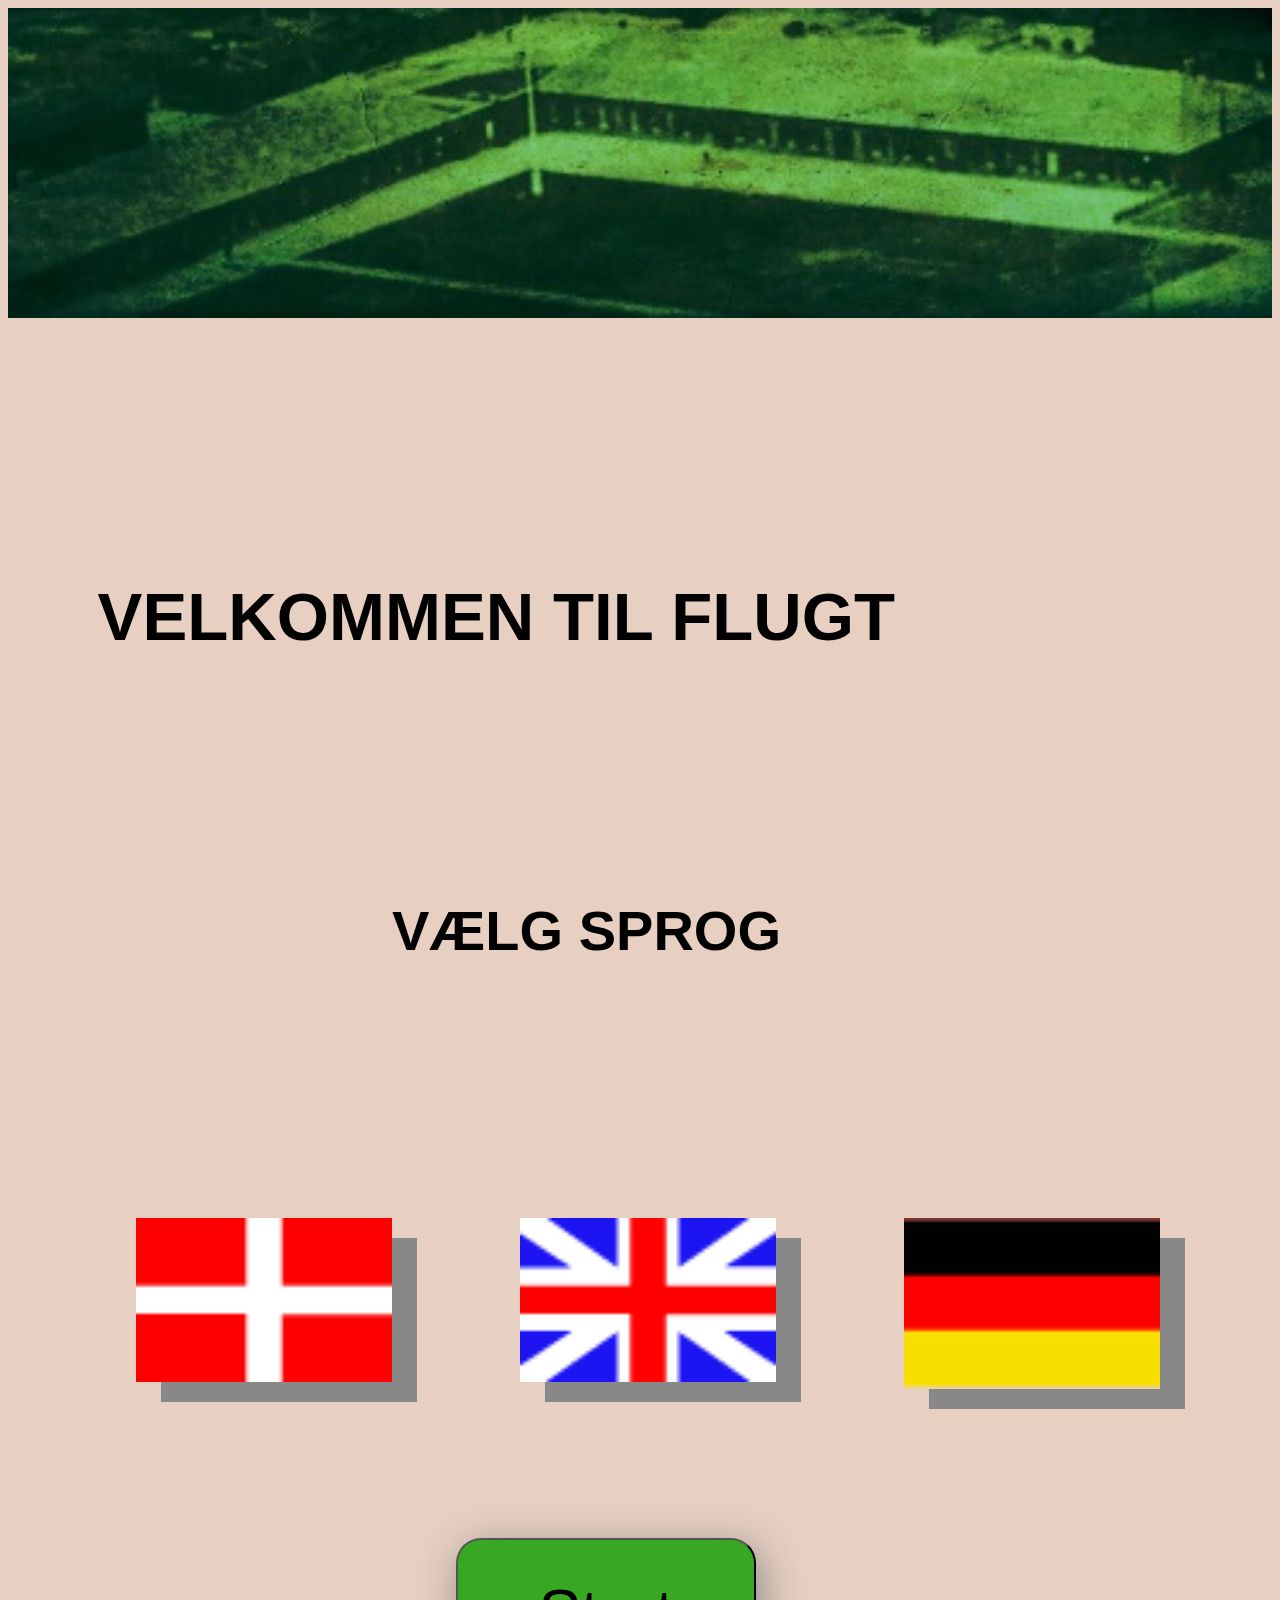
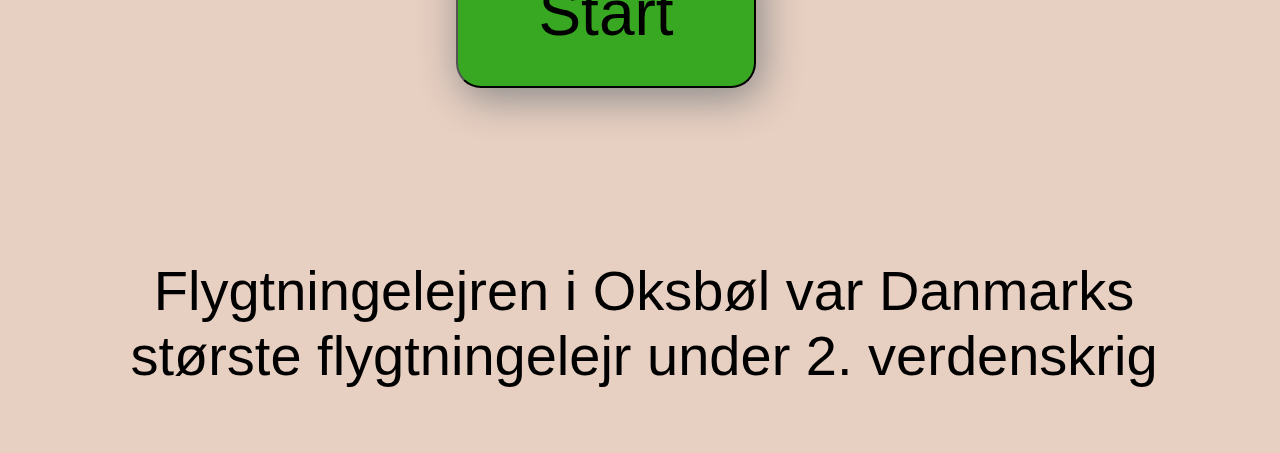
<file: index.html>
<!DOCTYPE html>
    <html lang="da">
        <head>
            <link rel="stylesheet" href="css/index.css">
            <meta charset="utf-8"> 
            <title> Flugt - Oplev lejren der var
            </title>
            <script src="javascript/flugt.js">
            </script>
        </head>
        <body>
           
            <img class="baggrundlogin" src="billeder/gren.jpg" alt="baggrund">
             <img class="logologin" src="billeder/flugt%20rapport%20logo.png" alt="logo">
              
            <div class="danskside">
                <h1 class="velkommendansk">VELKOMMEN TIL FLUGT</h1>
                <h2 class="sprogdansk">VÆLG SPROG</h2>
                
                <p class="introtekst">Flygtningelejren i Oksbøl var Danmarks største flygtningelejr under 2. verdenskrig
                </p>
                
            </div>
            
            <div class="flag">
                    <botton onclick="danskFlag()" type="button"><img class="dansk" src="billeder/Dansk_Dansk_Dansk.png" alt="dansk">
                    </botton> 
                    
                    <botton onclick="engelskFlag()" type="button"><img class="engelsk" src="billeder/Engelsk_Engelsk_Engelsk.png" alt="engelsk">
                    </botton>
                    
                    <botton onclick="tyskFlag()" type="button"><img class="tysk" src="billeder/Tysk_Tysk_Tysk.png" alt="tysk"></botton>
                </div>
            
            <button onclick="startApp()" class="start" type="button">Start
            </button>
            
            <div class="engelskside">
                <h1 class="velkommenengelsk">WELCOME TO FLUGT</h1>
                <h2 class="sprogengelsk">CHOOSE LANGUAGE</h2>
                
                <p class="introtekst">The refugee camp in Oksbøl was the largest camp in Denmark during World War 2</p>
            </div>
            
             <div class="tyskside">
                <h1 class="velkommentysk">WILLKOMMEN ZU FLUGT</h1>
                <h2 class="sprogtysk">SPRACHE WÄHLEN</h2>
            
                <p class="introtekst">Das Flüchtlingslager in Oksbøl war das grösste Lager Dänemarks im Zweiten Weltkrieg</p>
            </div>
            
        </body>
    </html>
</file>
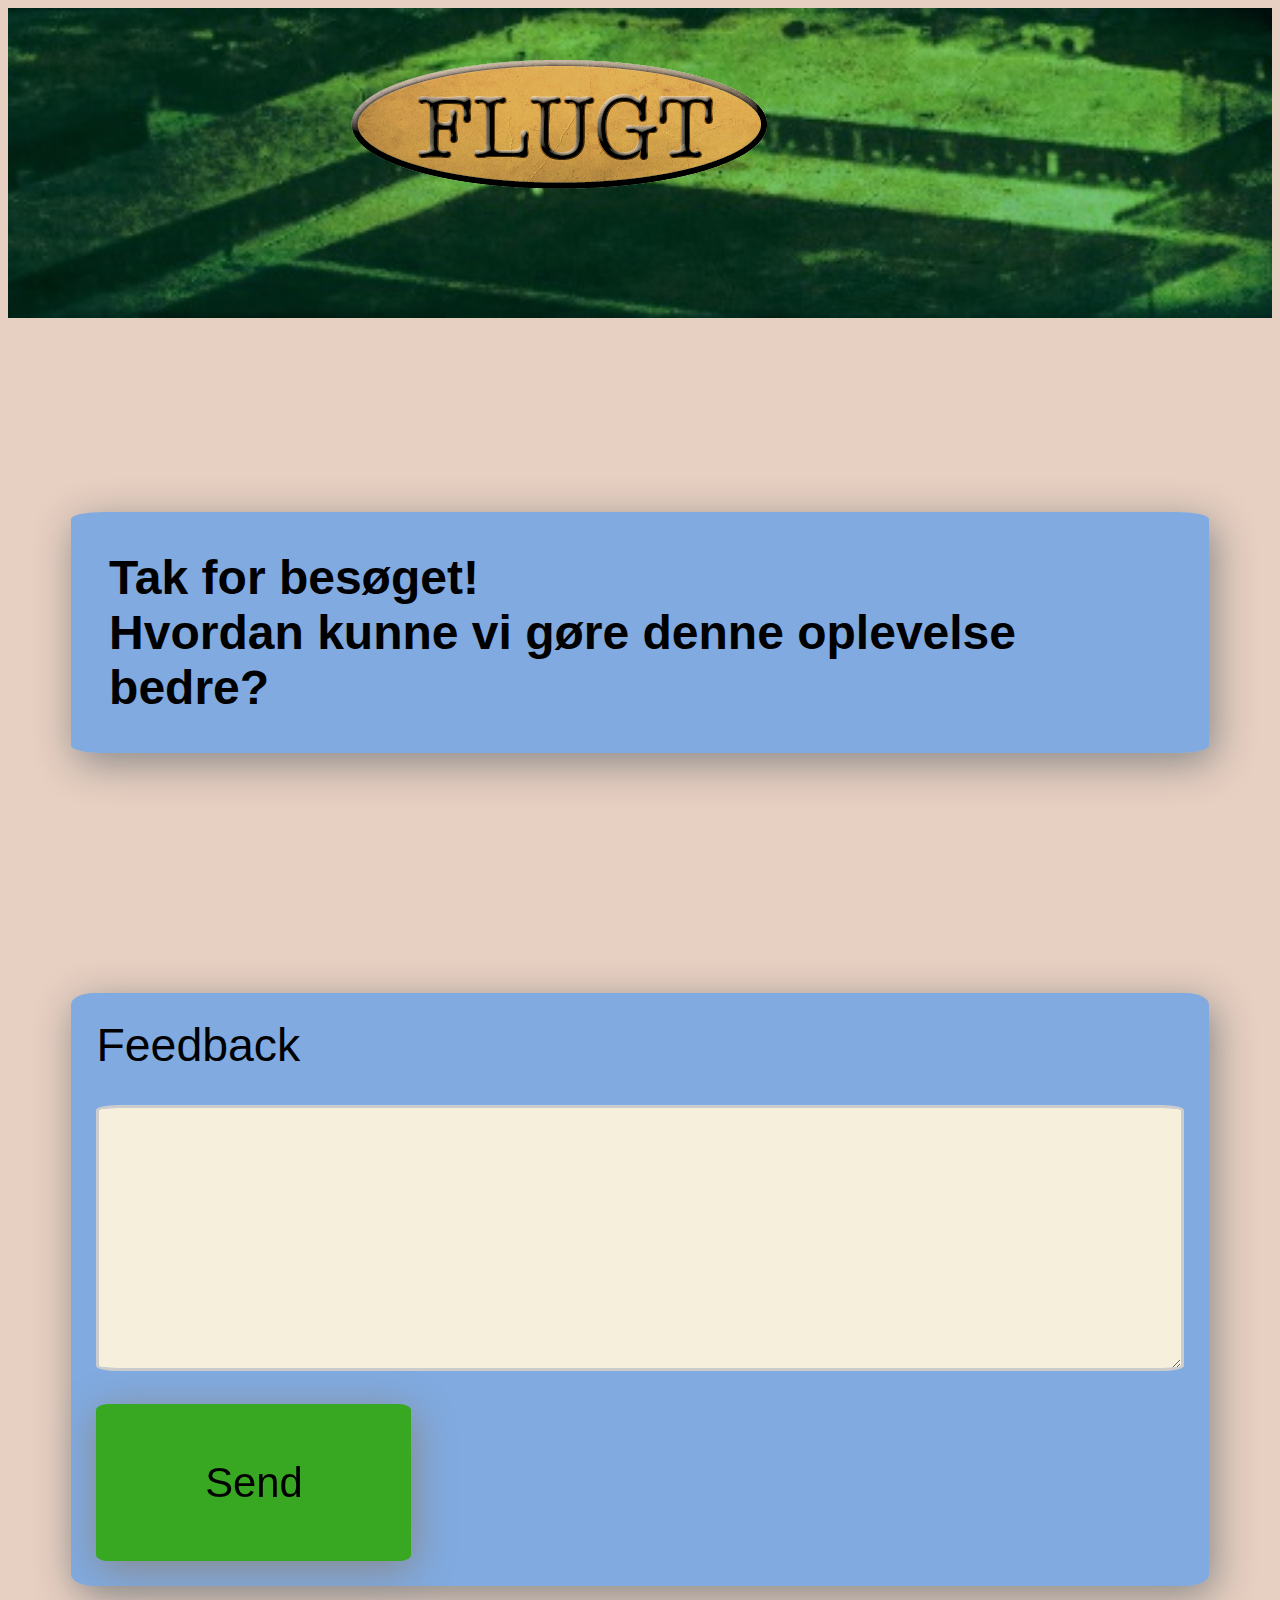
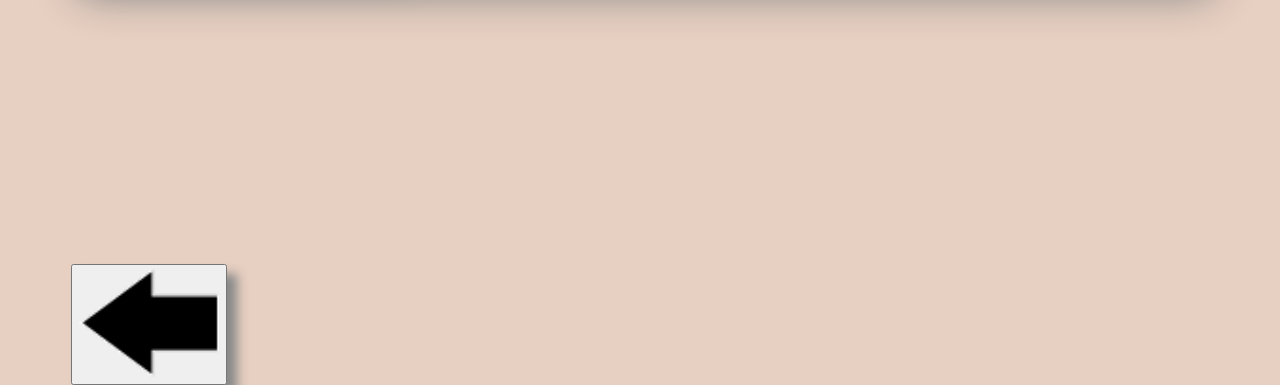
<file: feedback.html>
<!DOCTYPE html>
    <html lang="da">
        <head>
            <link rel="stylesheet" href="css/index.css">
            <meta charset="utf-8">
            <title> Flugt - Oplev lejren der var
            </title>
            <script src="javascript/flugt.js">
            </script>
        </head>

        <body>
            <img class="logo" src="billeder/flugt%20rapport%20logo.png" alt="logo">

            <img class="baggrund" src="billeder/gren.jpg" alt="baggrund">



            <div>
                <h2 class="feedbacktekst">
                    Tak for besøget!<br> Hvordan kunne vi gøre denne oplevelse bedre?
                </h2>
            </div>


            <div class="container">
                <label for="subject">Feedback
                </label>
                <textarea id="subject" name="subject" style="height:200px">
                </textarea>
                <input class="inputfeedback" type="submit" value="Send" onclick="tak()">
            </div>

            <button type="button" onclick="tilbage()" class="tilbageknapfeedback">
                <img src="billeder/Tilbagepil-sort.png" alt="tilbageknap">
            </button>

            <div class="popup"> Tak for din feedback!</div>


        </body>
    </html>
</file>
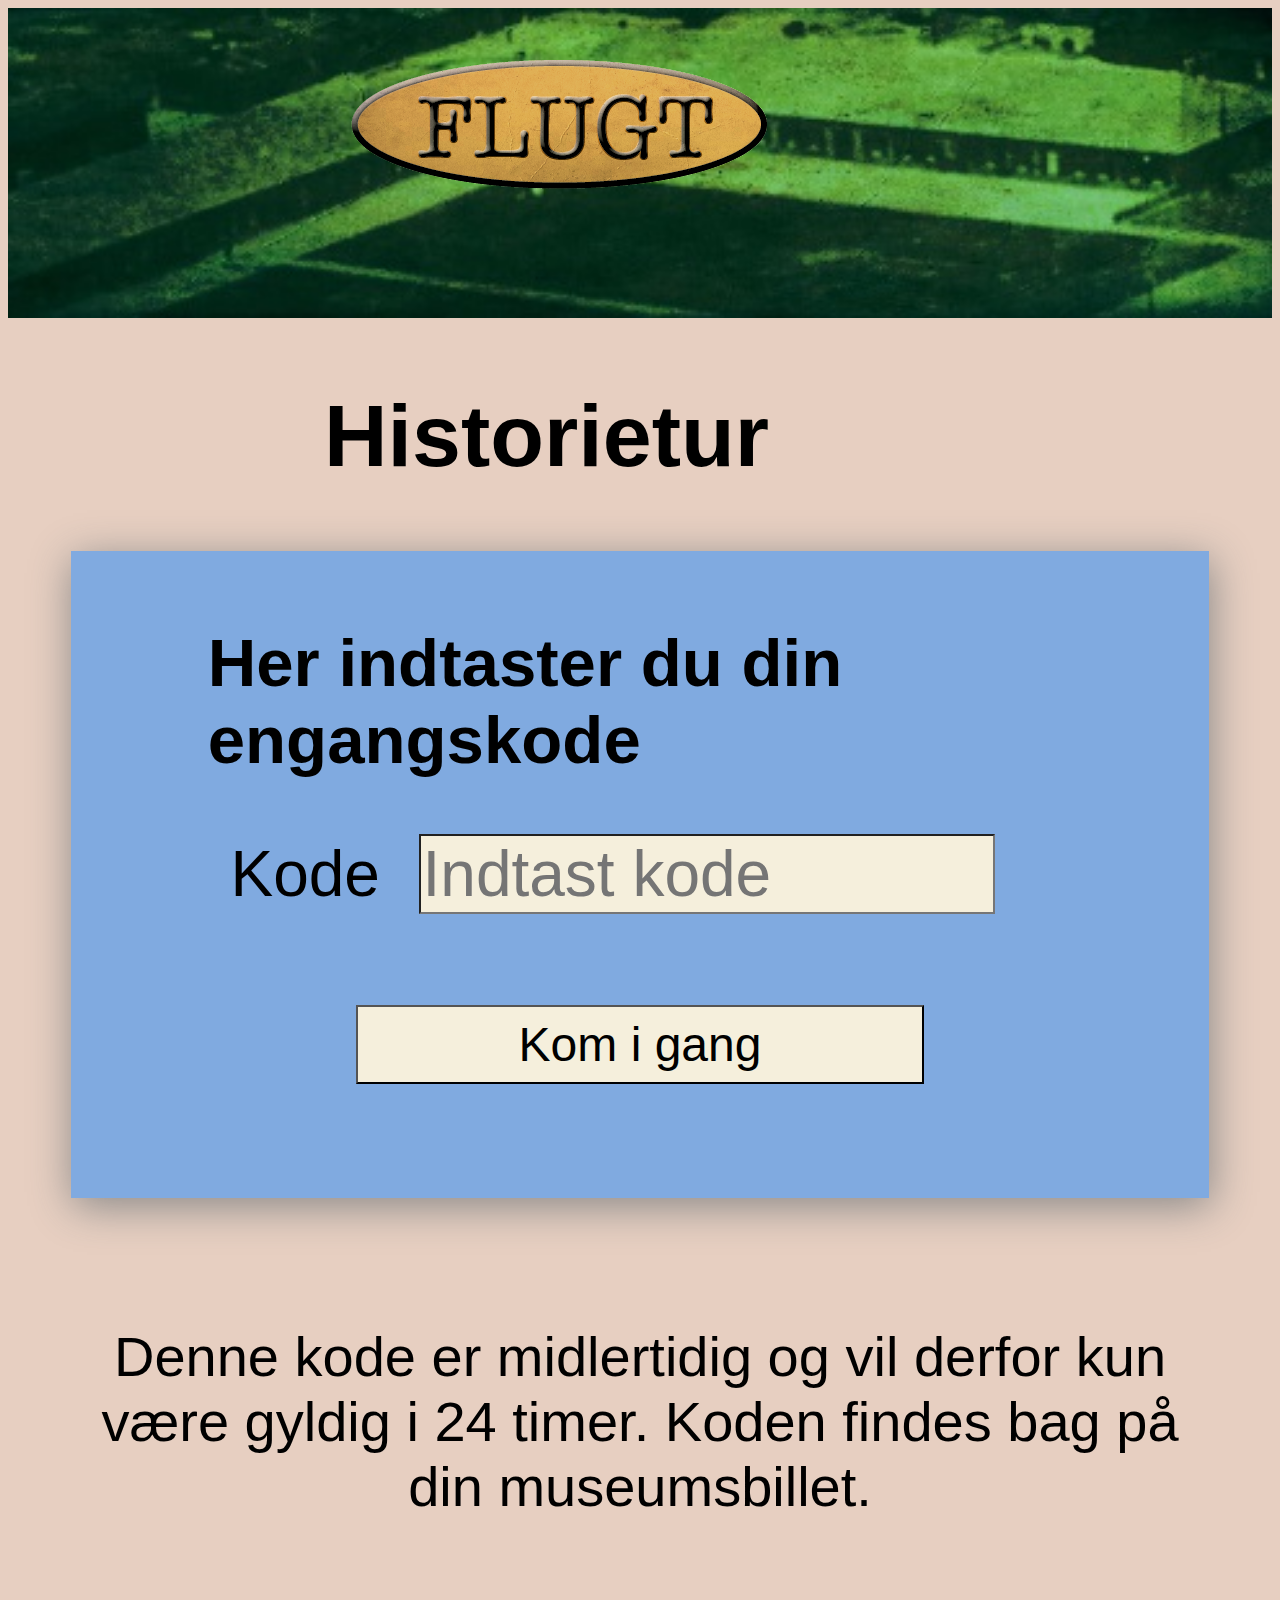
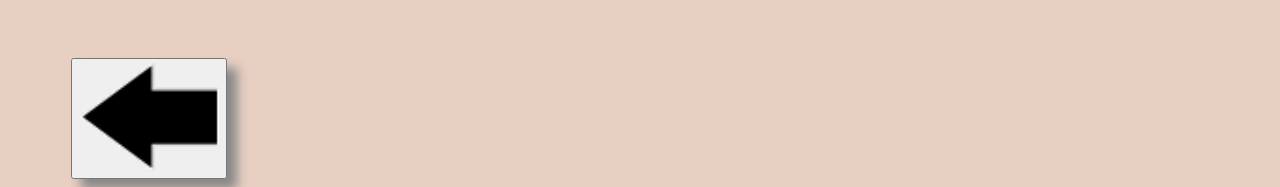
<file: login.html>
<!DOCTYPE html>
    <html lang="da">
        <head>
            <link rel="stylesheet" href="css/index.css">
            <meta charset="utf-8"> 
            <title> Flugt - Oplev lejren der var
            </title>
            <script src="javascript/flugt.js">
            </script>
        </head>
           
            <body>
                    <img class="logo" src="billeder/flugt%20rapport%20logo.png" alt="logo">
                    <img class="baggrund" src="billeder/gren.jpg" alt="baggrund"> 
                    <h1 class="headlinehistorietur">Historietur</h1> 
          
                <div class="boxaround">
                <br>
                    <h2 class="indtastkode">Her indtaster du din engangskode</h2> 
                
                    <label class="labellogin" for="psw">Kode</label>
                
                    <input class="loginbox" type="password" placeholder="Indtast kode" name="psw" required> 
                    
                    <button onclick="komigang()" class="komigangknap" type="button">Kom i gang</button>
                </div>
                    <p class="billettekst">Denne kode er midlertidig og vil derfor kun være gyldig i 24 timer. Koden findes bag på din museumsbillet.</p>
                    
                    <button type="button" onclick="tilbage()" class="tilbageknaplogin">
                    <img src="billeder/Tilbagepil-sort.png" alt="tilbageknap">
    
                    </button>
            </body>
    </html>
</file>
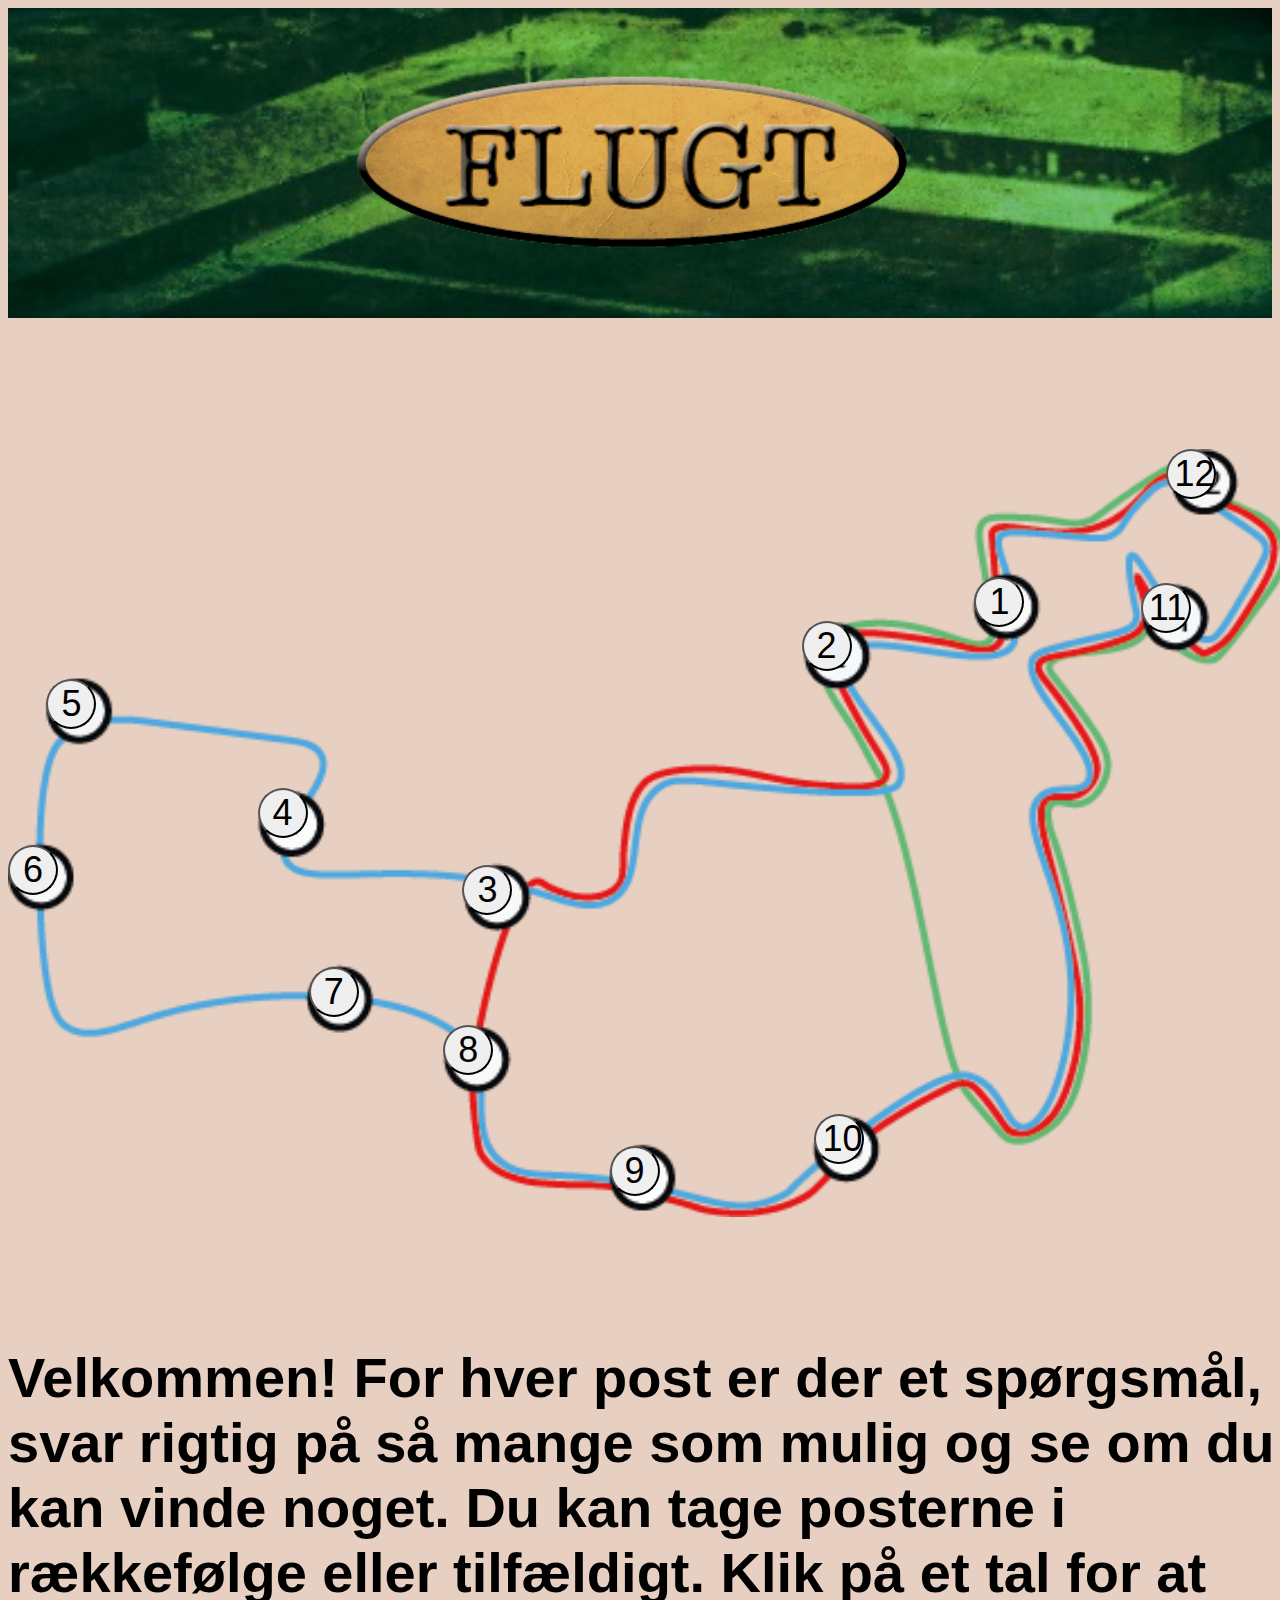
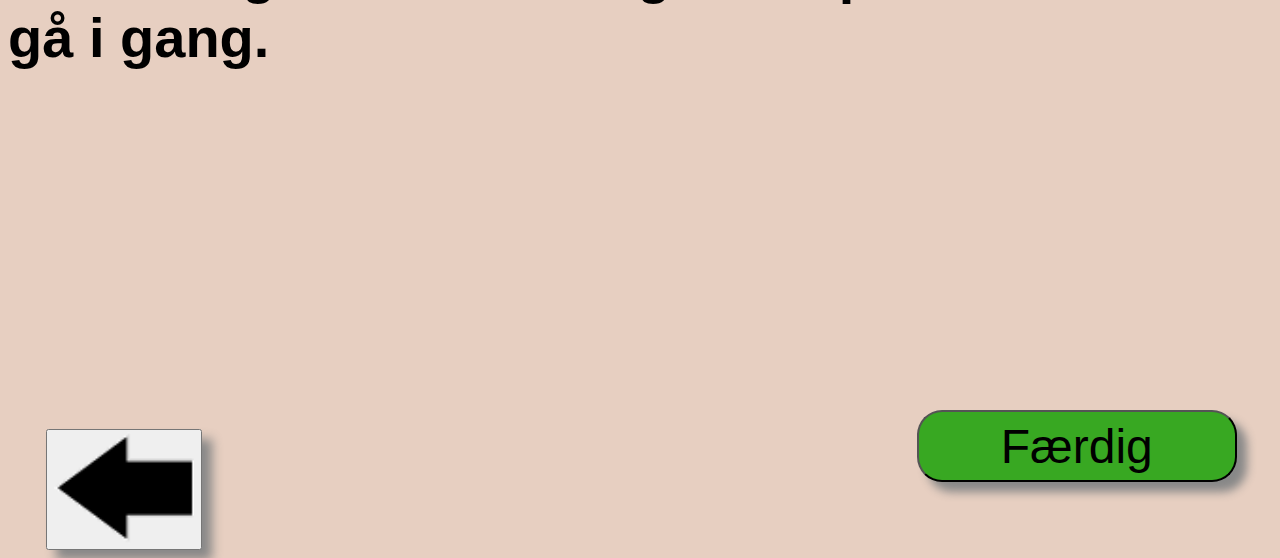
<file: quiz.html>
<!DOCTYPE html>
    <html lang="da">
        <head>
            <link rel="stylesheet" href="css/index.css">
            <meta charset="utf-8"> 
            <title> Flugt - Oplev lejren der var
            </title>
            <script src="javascript/flugt.js">
            </script>
        </head>
        <body>
           
            <img class="logoquiz" src="billeder/flugt%20rapport%20logo.png" alt="logo">
            <img class="baggrundquiz" src="billeder/gren.jpg" alt="baggrund">
            
            
            <div class="kortKnapper">
               
                <img src="billeder/kortoveroksbol3.png" alt="kort over Oksbøl" class="kort">
            

                <button onclick="knap1()" class="knap1"
                 type="button">1
                 </button>
                 <button onclick="knap2()" class="knap2"
                 type="button">2
                 </button>
                 <button onclick="knap3()" class="knap3"
                 type="button">3
                 </button>
                 <button onclick="knap4()" class="knap4"
                 type="button">4
                 </button>
                 <button onclick="knap5()" class="knap5"
                 type="button">5
                 </button>
                 <button onclick="knap6()" class="knap6"
                 type="button">6
                 </button>
                 <button onclick="" class="knap7"
                 type="button">7
                 </button>
                 <button onclick="" class="knap8"
                 type="button">8
                 </button>
                 <button onclick="" class="knap9"
                 type="button">9
                 </button>
                 <button onclick="" class="knap10"
                 type="button">10
                 </button>
                 <button onclick="" class="knap11"
                 type="button">11
                 </button>
                 <button onclick="" class="knap12"
                 type="button">12
                 </button>
                 
                 <h4 class="info">Velkommen! For hver post er der et spørgsmål, svar rigtig på så mange som mulig og se om du kan vinde noget. Du kan tage posterne i rækkefølge eller tilfældigt. Klik på et tal for at gå i gang.</h4>
                
             </div>
             <form id="quiz" name="quiz">
             <div class="spørgsmål1">
                 <h2 class="spørgsmål">Hvor mange flygtninge boede der cirka i lejr samfundet ved Oksbøl?</h2>
                    <p><input type="radio" name="question1" value="wrong" id="mc" />25.000</p>
                    <p><input type="radio" name="question1" value="wrong" id="mc" />30.000</p>
                    <p><input type="radio" name="question1" value="right" id="mc" />35.000</p>
                    <button class="next" onclick="spørgsmål1()" type="button">Næste</button>
             </div>
             <div class="spørgsmål2">
                    <h2 class="spørgsmål">Hvor længe stod lejren efter krigen?</h2>
                    <p><input type="radio" name="question2" value="right" id="mc" />4 år</p>
                    <p><input type="radio" name="question2" value="wrong" id="mc" />6 år</p>
                    <p><input type="radio" name="question2" value="wrong" id="mc" />8 år</p>
                    <button class="next" onclick="spørgsmål2()" type="button">Næste</button>
             </div>
             <div class="spørgsmål3">
                  <h2 class="spørgsmål">Hvem var primært i lejren?</h2>
                    <p><input type="radio" name="question3" value="wrong" id="mc" />Børn</p>
                    <p><input type="radio" name="question3" value="right" id="mc" />Børn, kvinder og gamle</p>
                    <p><input type="radio" name="question3" value="wrong" id="mc" />Alle</p>
                    <button class="next" onclick="spørgsmål3()" type="button">Næste</button>
             </div>
             <div class="spørgsmål4">
                    <h2 class="spørgsmål">Hvad skete der med lejren efter den sidste flygtning tog hjem?</h2>
                    <p><input type="radio" name="question4" value="right" id="mc" />Lejren blev nedlagt pga. manglede resourcer</p>
                    <p><input type="radio" name="question4" value="wrong" id="mc" />Til at huse de syge og skadet</p>
                    <p><input type="radio" name="question4" value="wrong" id="mc" />Den stod urørt i 10 år</p>
                    <button class="next" onclick="spørgsmål4()" type="button">Næste</button>
             </div>
             <div class="spørgsmål5">
                    <h2 class="spørgsmål">Hvad havde de ikke i lejren?</h2>
                    <p><input type="radio" name="question5" value="wrong" id="mc" />Teater</p>
                    <p><input type="radio" name="question5" value="wrong" id="mc" />Skole</p>
                    <p><input type="radio" name="question5" value="right" id="mc" />Lejligheder</p>
                    <button class="next" onclick="spørgsmål5()" type="button">Næste</button>
             </div>
             <div class="spørgsmål6">
                    <h2 class="spørgsmål">Hvor mange ligger der cirka på kirkegården?</h2>
                    <p><input type="radio" name="question6" value="right" id="mc" />1100</p>
                    <p><input type="radio" name="question6" value="wrong" id="mc" />1700</p>
                    <p><input type="radio" name="question6" value="wrong" id="mc" />2300</p>
                    <button class="next" onclick="spørgsmål6()" type="button">Næste</button>
             </div>
            </form>
             
             <button class="finish" onclick="check()" type="button">Færdig</button>
            
            <div class="after_submit">
                <h3 class="number_correct"></h3>
                <button class="done" onclick="feedback()" type="button">Afslut</button>
                <p>Vi håber du har nydt din tur rundt i lejren. Du kan tjekke dit resultat oppe i kiosken for at se om du har vundet noget. Vi håber vi ses igen</p>
            </div>
            
            <button class="tilbagepil" onclick="tilbagequiz()" type="button">
                 <img src="billeder/Tilbagepil-sort.png" alt="Tilbagepil">
             </button>
        </body>
</html>
</file>
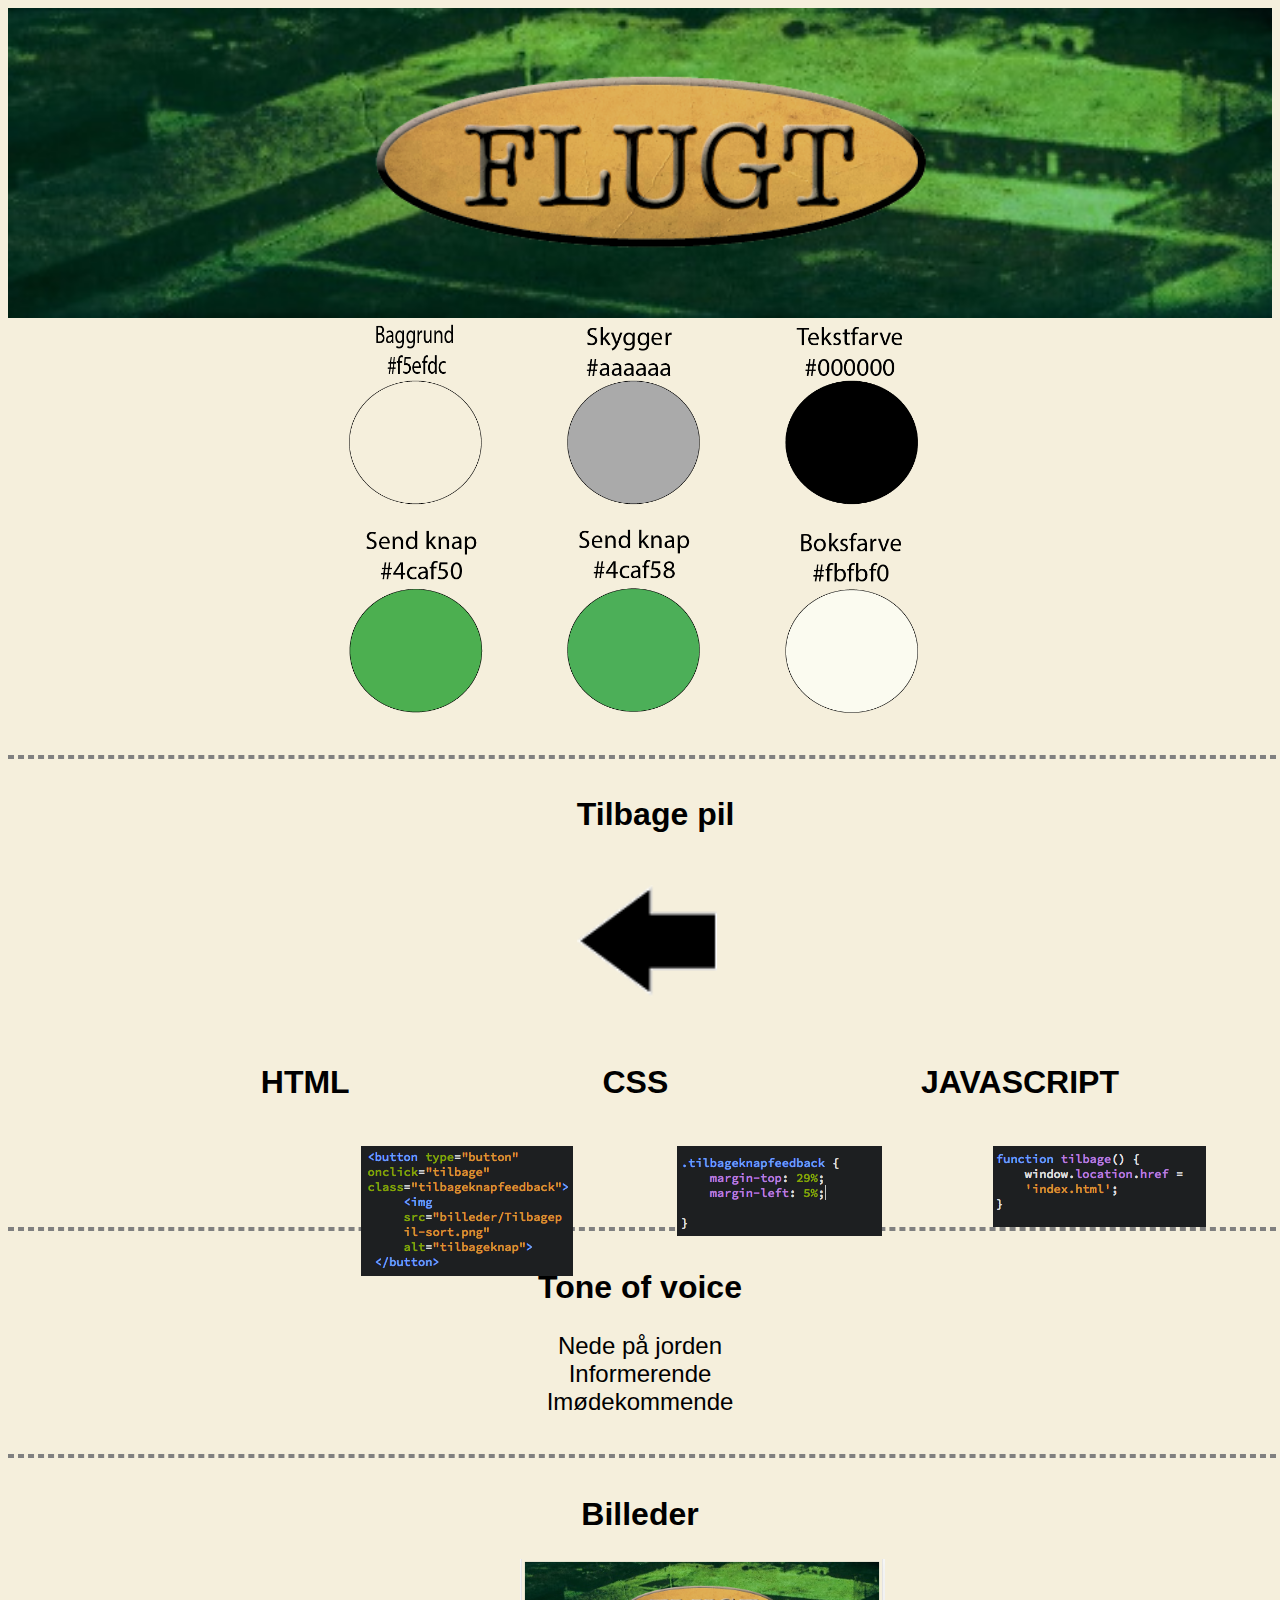
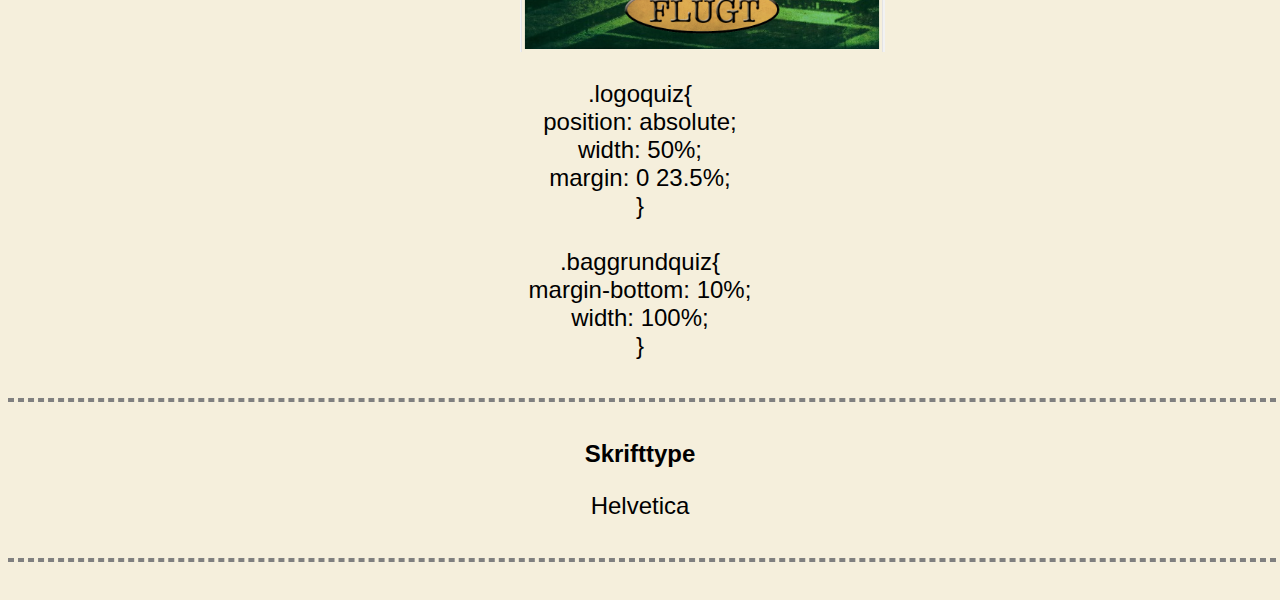
<file: styleguide.html>
<!DOCTYPE html>
<html lang="da">

    <head>
        <link rel="stylesheet" href="css/styleguide.css">
        <meta charset="utf-8"> 
        <title> Flugt - styleguide
        </title>
    </head>

    <body>

        <img class="logo" src="billeder/flugt%20rapport%20logo.png" alt="logo">

        <img class="baggrund" src="billeder/gren.jpg" alt="baggrund">

        <img class="farvekoder" src="billeder/styleguide.png" alt="farvekoder"><hr>

        <h2 class="tpil">Tilbage pil</h2>

        <img class="pil" src="billeder/Tilbagepil-sort.png" alt="pil"><br>


        <h2 class="htmlkode">HTML</h2>

        <h2 class="csskode">CSS</h2>

        <h2 class="javascriptkode">JAVASCRIPT</h2><br>

        <img class="html" src="billeder/Sk%C3%A6rmbillede%202019-05-23%20kl.%2015.09.34.png" alt="html">


        <img class="css" src="billeder/Sk%C3%A6rmbillede%202019-05-23%20kl.%2015.15.10.png" alt="css">


        <img class="javascript" src="billeder/Sk%C3%A6rmbillede%202019-05-23%20kl.%2015.12.30.png" alt="javascript"><br><hr>

        <h2 class="Tone">Tone of voice</h2>
        <p class="voice">Nede på jorden<br>Informerende<br>Imødekommende</p>

        <hr>

        <h2 class="picture">Billeder</h2>

        <img src="billeder/Logo.png" alt="Header til app" class="Header">

        <p class="billedekode">
        .logoquiz{<br>
        position: absolute;<br>
        width: 50%;<br>
        margin: 0 23.5%;<br>
        }<br><br>

        .baggrundquiz{<br>
        margin-bottom: 10%;<br>
        width: 100%;<br>    
        }</p>

        <hr>

        <h2 class="lavet">Skrifttype</h2>
        <p class="font">Helvetica</p>

        <hr>

    </body>

</html>
</file>
<file: css/index.css>
body {
    background-color: rgba(176, 95, 51, 0.3) ;
    font-family: 'helvetica';
    color: black;
}


/* Startside med sprog*/
.baggrundlogin {
     height: 50%;
     width: 100%;
    
}

.logologin {
    position: absolute;
    width: 50%;
    margin: 24%;
    margin-top: -24%;
}

.velkommenengelsk {
    position: absolute;
    margin-left: 12%;
    font-size: 420%;
    margin-top: 20%;
}

.velkommendansk {
    position: absolute;
    margin-left: 7%;
    font-size: 420%;
    margin-top: 20%;
}

.velkommentysk {
    position: absolute;
    margin-left: 6%;
    font-size: 420%;
    margin-top: 20%;
}

.sprogengelsk {
    position: absolute;
    margin-left: 20%;
    margin-top: 45%;
    font-size: 350%;
}

.sprogdansk {
    position: absolute;
    margin-left: 30%;
    margin-top: 45%;
    font-size: 350%;
}

.sprogtysk {
    position: absolute;
    margin-left: 23%;
    margin-top: 45%;
    font-size: 350%;
}

.dansk{
    position: absolute;
    width: 20%;
    margin-left: 10%;
    margin-top: 70%;
    box-shadow: 25px 20px #888888;
    cursor: pointer;
}

.engelsk{
    position: absolute;
    width: 20%;
    margin-left: 40%;
    margin-top: 70%;
    box-shadow: 25px 20px #888888;
    cursor: pointer;
}

.tysk{
    position: absolute;
    width: 20%;
    margin-left: 70%;
    margin-top: 70%;
    box-shadow: 25px 20px #888888;
    cursor: pointer;
}

.introtekst{
    position: absolute;
    font-size: 350%;
    text-align: center;
    margin: 5%;
    margin-top: 120%;
}

.start{
    position: absolute;
    width: 300px;
    height: 150px;
    margin-top: 95%;
    margin-left: 35%;
    font-size: 64px;
    box-shadow: 5px 10px 40px #888888;
    background-color: #38A822;
    border-radius: 25px;
    cursor: pointer;
}

.engelskside{
    visibility: hidden;
}

.tyskside{
    visibility: hidden;
}


/*Login-side*/

.headlinehistorietur{ 
    margin-left: 25%;
    font-size: 550%; 
    margin-top: 5%;
}

.indtastkode{
    margin-left: 12%;  
    font-size: 420%; 
} 


 .labellogin {
    font-size: 400%;
    margin-left: 14%; 
    margin-bottom: 10%; 
}

.loginbox{
    width: 50%; 
    height: auto; 
    font-size: 400%; 
    margin-left: 3%; 
    margin-bottom: 8%; 
    background-color: #f5efdc;  
}

.boxaround{
    background-color: rgba(25, 133, 255, 0.5);
    margin: 5%; 
    box-shadow: 2px 8px 40px #888888;
}

.komigangknap{
    width: 50%;
    font-size: 300%; 
    margin-left: 25%; 
    margin-bottom: 10%;
    padding: 10px 0px;
    background-color: #f5efdc;
}

.billettekst{
    font-size: 350%; 
    text-align: center;
    margin: 5%;
    margin-top: 10%; 
    margin-bottom: 11%; 
    
}

.tilbageknaplogin {
    margin-left: 5%;
    box-shadow: 10px 10px 10px #888888;
    
}

/* Spilleside*/

.logoquiz{
    position: absolute;
    width: 50%;
    margin: 0 23.5%;
}

.baggrundquiz{
    margin-bottom: 10%;
    width: 100%;
    
}

.kort{
    width: 100%;
    position: absolute;
    
}


.knap1{
    position: absolute;
    height: 50px;
    width: 50px;
    margin-left: 75.5%;
    margin-top: 10%;
    cursor: pointer;
    border-radius: 25px;
    font-size: 36px;
    cursor: pointer;
    
}

.knap2{
    position: absolute;
    height: 50px;
    width: 50px;
    margin-left: 62%;
    margin-top: 13.5%;
    border-radius: 25px;
    cursor: pointer;
    font-size: 36px;
    cursor: pointer;
}


 
.knap3{
    position: absolute;
    height: 50px;
    width: 50px;
    margin-left: 35.5%;
    margin-top: 32.5%;
    border-radius: 25px;
    cursor: pointer;
    font-size: 36px;
    cursor: pointer;
}

.knap4{
    position: absolute;
    height: 50px;
    width: 50px;
    margin-left: 19.5%;
    margin-top: 26.5%;
    border-radius: 25px;
    cursor: pointer;
    font-size: 36px;
    cursor: pointer;
}


.knap5{
    position: absolute;
    height: 50px;
    width: 50px;
    margin-left: 3%;
    margin-top: 18%;
    border-radius: 25px;
    cursor: pointer;
    font-size: 36px;
    cursor: pointer;
}

.knap6{
    position: absolute;
    height: 50px;
    width: 50px;
    margin-top: 31%;
    border-radius: 25px;
    cursor: pointer;
    font-size: 36px;
    cursor: pointer;
}

.knap7{
    position: absolute;
    height: 50px;
    width: 50px;
    margin-left: 23.5%;
    margin-top: 40.5%;
    border-radius: 25px;
    cursor: pointer;
    font-size: 36px;
}

.knap8{
    position: absolute;
    height: 50px;
    width: 50px;
    margin-left: 34%;
    margin-top: 45%;
    border-radius: 25px;
    cursor: pointer;
    font-size: 36px;
}

.knap9{
    position: absolute;
    height: 50px;
    width: 50px;
    margin-left: 47%;
    margin-top: 54.5%;
    border-radius: 25px;
    cursor: pointer;
    font-size: 36px;
}

.knap10{
    position: absolute;
    height: 50px;
    width: 50px;
    margin-left: 63%;
    margin-top: 52%;
    border-radius: 25px;
    cursor: pointer;
    font-size: 36px;
}

.knap11{
    position: absolute;
    height: 50px;
    width: 50px;
    margin-left: 88.5%;
    margin-top: 10.5%;
    border-radius: 25px;
    cursor: pointer;
    font-size: 36px;
}

.knap12{
    position: absolute;
    height: 50px;
    width: 50px;
    margin-left: 90.5%;
    border-radius: 25px;
    cursor: pointer;
    font-size: 36px;
}

p{
    font-size: 60px;
    display: block;
}

h4{
    position: absolute;
    font-size: 350%;
    margin-top: 70%;
}

.finish{
    position: absolute;
    width: 25%;
    height: 8%;
    font-size: 300%;
    margin-left: 71%;
    margin-top: 122%;
    border-radius: 25px;
    box-shadow: 10px 10px 10px #888888;
    background-color: #38A822;
}

#mc {
    margin-bottom: 20px;
    width: 60px;
    height: 60px;
    margin-left: 20px;
    margin-right: 5%;
    font-size: 44px;
}

.done{
    width: 50%;
    padding: 30px 0px;
    font-size: 60px;
    margin-left: 25%;
    margin-top: 15%;
    border-radius: 25px;
    box-shadow: 10px 10px 10px #888888;
    background-color: #38A822;
}

.after_submit{
    position: absolute;
    font-size: 70px;
    margin-left: 5%;
    margin-top: 5%;
    visibility: hidden;
}

.spørgsmål {
    font-size: 70px;
    margin-bottom: 15%;
    margin-top: 10%;
}

.next {
    position: absolute;
    width: 50%;
    height: 15%;
    font-size: 400%;
    margin-left: 25%;
    border-radius: 25px;
    box-shadow: 10px 10px 10px #888888;
}

.spørgsmål1{
    position: absolute;
    visibility: hidden;
}

.spørgsmål2{
    position: absolute;
    visibility: hidden;
}

.spørgsmål3{
    position: absolute;
    visibility: hidden;
}

.spørgsmål4{
    position: absolute;
    visibility: hidden;
}

.spørgsmål5{
    position: absolute;
    visibility: hidden;
}

.spørgsmål6{
    position: absolute;
    visibility: hidden;
}

.tilbagepil{
    margin-top: 125%;
    margin-left: 3%;
    box-shadow: 10px 10px 10px #888888;
}


/* feedbackform */

.logo {
    margin-left: 24%;
    position: absolute;
}

.baggrund {
    height: 50%;
    width: 100%;
    
}


.feedbacktekst {

    font-size: 300%;
    border: 1px solid #BFBFBF;
    background-color: rgba(25, 133, 255, 0.5);
    box-shadow: 5px 10px 40px #888888;
    margin-left: 5%;
    margin-right: 5%;
    padding: 3%;
    margin-top: 15%;
    border-radius: 3%;
    border: none;

}


/* feedbackform */

.inputfeedback[type=text],
select,
textarea {
    width: 100%;
    padding: 12%;
    border: solid #ccc;
    border-radius: 2%;
    box-sizing: border-box;
    margin-top: 3%;
    margin-bottom: 2%;
    resize: vertical;
    background-color: #f5efdc
}

/* send */

.inputfeedback[type=submit] {
    background-color: #38A822;
    padding: 5% 10%;
    border: none;
    border-radius: 4%;
    cursor: pointer;
    font-size: 90%;
    box-shadow: 2px 8px 40px #888888;

}

/* trykker på knappen send */

.inputfeedback[type=submit]:hover {
    background-color: #7CB82E;
}



.container {
    border-radius: 2%;
    padding: 2%;
    margin-left: 5%;
    margin-right: 5%;
    margin-top: 19%;
    font-size: 290%;
    box-shadow: 5px 10px 40px #888888;
    background-color: rgba(25, 133, 255, 0.5);
}

.tilbageknapfeedback {
    margin-top: 22%;
    margin-left: 5%;
    box-shadow: 10px 10px 10px #888888;

}

.popup {
    font-size: 250%;
    margin-left: 40%;
    margin-right: 5%;
    border-radius: 2%;
    color: #000000;
    background-color: #fbfbf0;
    padding: 3%;
    visibility: hidden;
    box-shadow: 5px 10px 40px #aaaaaa;
    margin-top: -11%;
}
</file>
<file: css/styleguide.css>
body {
    background-color: #f5efdc;
    font-family: 'helvetica';
    color: black;
}

.logo {
    margin-left: 25%;
    position: absolute;
    width: 50%;
}

.baggrund {
    height: 50%;
    width: 100%;

}

hr{
    width: 100%;
    margin: auto;
    margin-bottom: 3%;
    margin-top: 3%;
    display: block;
    border-style: dashed;
    border-width: 2px;
}


.farvekoder {
    width: 45%;
    margin-left: 27%;

}

.tpil{
    font-size: 200%;
    margin-left: 45%;
}

.pil {
    margin-top: 2%;
    margin-left: 45%;
    
}

.htmlkode{
    font-size: 200%;
    margin-left: 20%;
    margin-top: 5%;
    float: left;
}

.html {
    margin-top: 10%;
    float: left;
    margin-left: -60%;
    margin-bottom: 3%;
}

.csskode{
    font-size: 200%;
    margin-left: 20%;
    margin-top: 5%;
    float: left;
}

.css {
    margin-top: 10%;
    float: left;
    margin-left: -35%;
}

.javascriptkode{
    font-size: 200%;
    margin-left: 20%;
    margin-top: 5%;
    float: left;
}

.javascript {
    margin-top: 10%;
    margin-left: -10%;
    float: left;
}

.Tone{
    text-align: center;
    font-size: 200%;
}

.voice{
    text-align: center;
    font-size: 150%;
}

.picture{
    text-align: center;
    font-size: 200%;
}

.Header{
    margin: 0 40.5%;
}

.billedekode{
    text-align: center;
    font-size: 150%;
}

.lavet{
    text-align: center;
}

.font{
    text-align: center;
    font-size: 150%;
}
</file>
